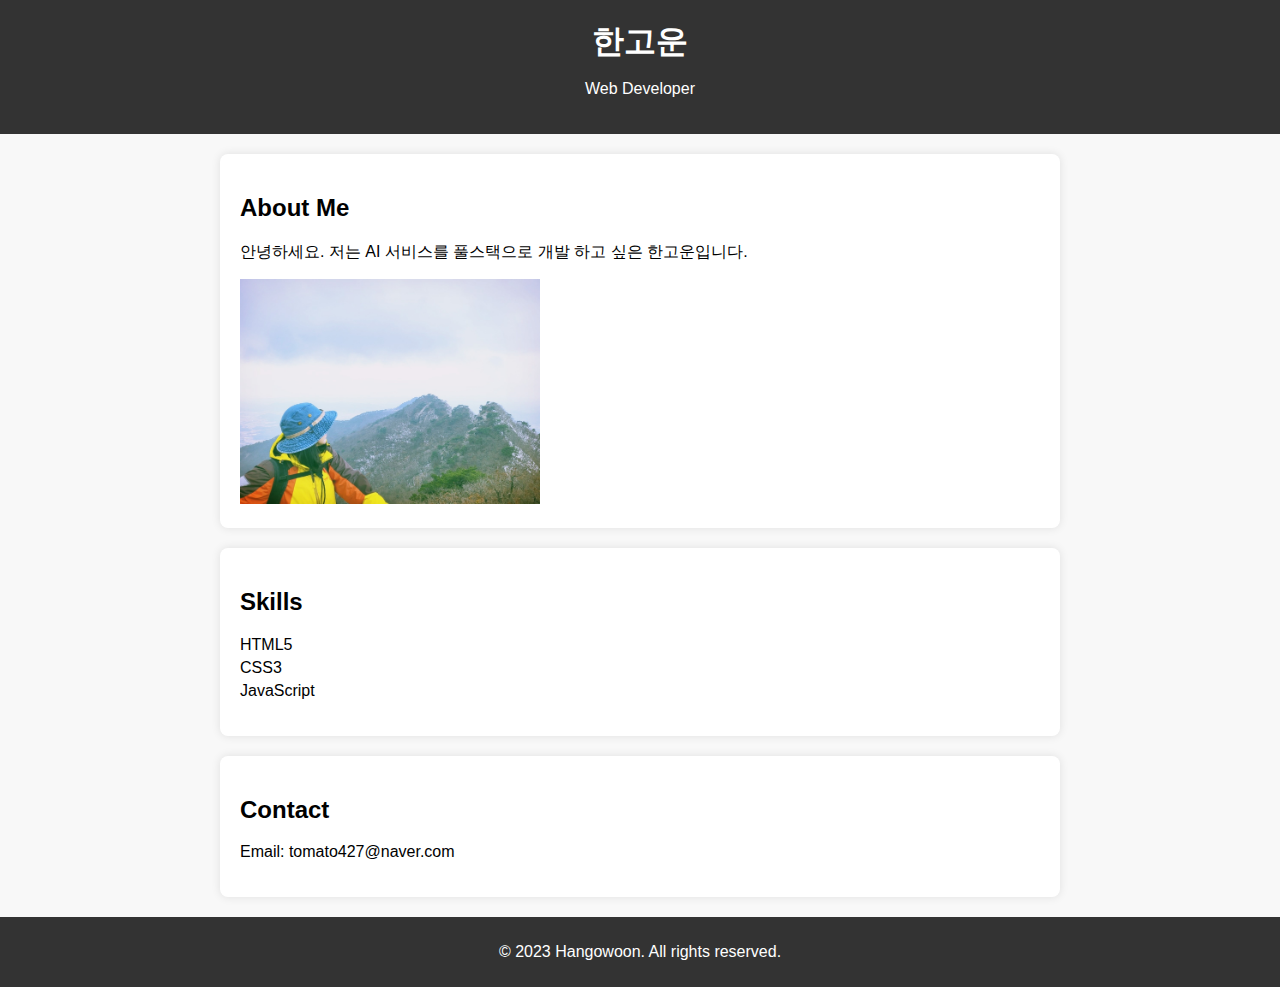
<file: index.html>
<!DOCTYPE html>
<html lang="ko">
<head>
    <meta charset="UTF-8">
    <meta name="viewport" content="width=device-width, initial-scale=1.0">
    <link rel="stylesheet" href="styles.css">

    <title>Your Name - Personal Website</title>
</head>
<body>

    <header>
        <h1>한고운</h1>
        <p>Web Developer</p>
    </header>

    <section class="about-me">
        <h2>About Me</h2>
        <p>안녕하세요. 저는 AI 서비스를 풀스택으로 개발 하고 싶은 한고운입니다.</p>
        <img src="./imges/my1.jpg" alt="나의 이미지" width="300">
    </section>

    <section class="skills">
        <h2>Skills</h2>
        <ul>
            <li>HTML5</li>
            <li>CSS3</li>
            <li>JavaScript</li>
            <!-- Add more skills as needed -->
        </ul>
    </section>

    <section class="contact">
        <h2>Contact</h2>
            <p>Email: tomato427@naver.com</p>
    </section>

    <footer>
        <p>&copy; 2023 Hangowoon. All rights reserved.</p>
    </footer>

</body>
</html>
</file>
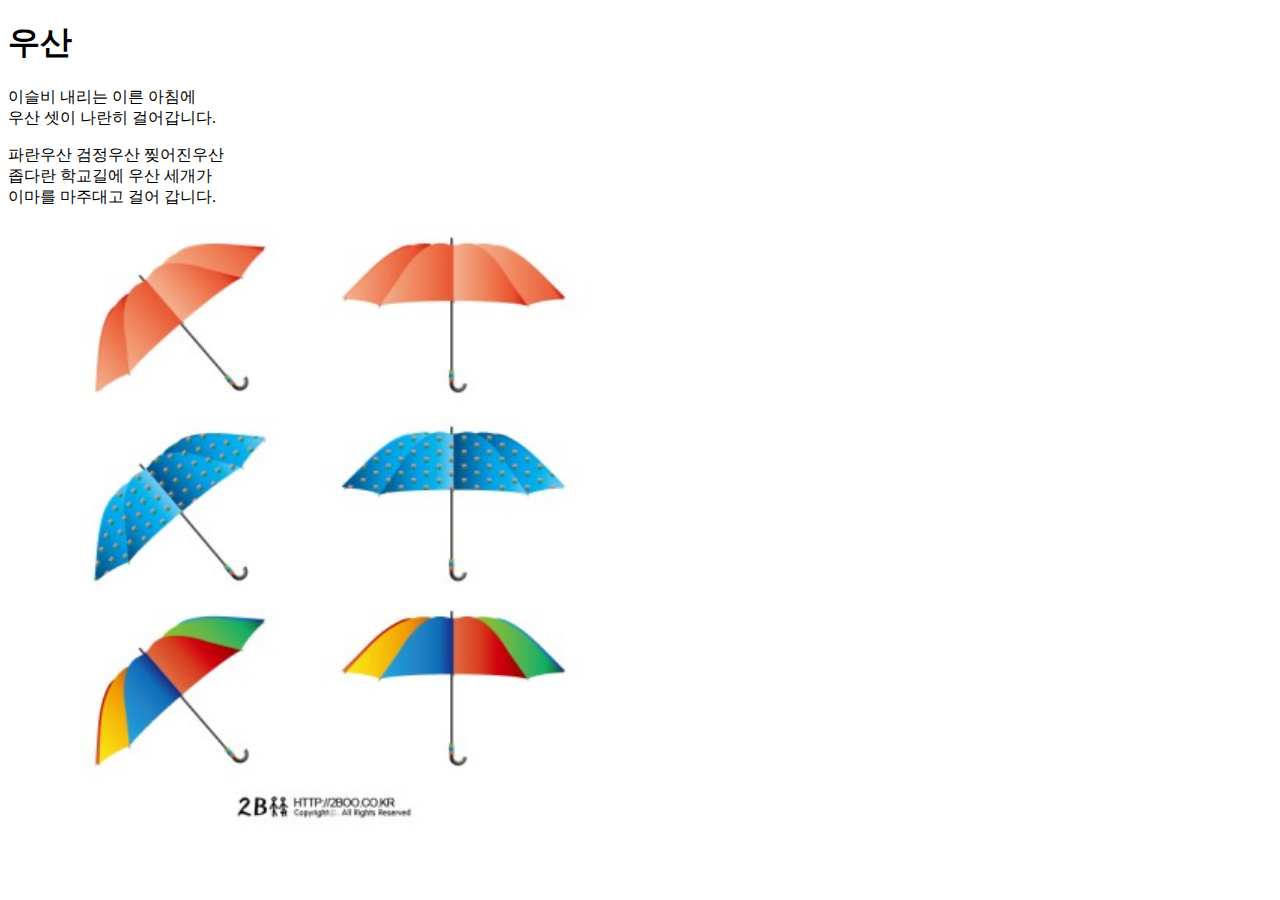
<file: index2.html>
<!DOCTYPE html>
<html lang="en">
<head>
    <meta charset="UTF-8">
    <meta name="viewport" content="width=device-width, initial-scale=1.0">
    <title>우산</title>
</head>
<body>
    <h1>우산</h1>
    <p>이슬비 내리는 이른 아침에<br> 우산 셋이 나란히 걸어갑니다.</p>
    <p>파란우산 검정우산 찢어진우산<br> 좁다란 학교길에 우산 세개가<br> 이마를 마주대고 걸어 갑니다.</p>
    <img src="./imges/umbrella.jpg" alt="우산" width="50%" >
</body>
</html>
</file>
<file: styles.css>
body {
    font-family: Arial, sans-serif;
    margin: 0;
    padding: 0;
    background-color: #f8f8f8;
}

header {
    background-color: #333;
    color: #fff;
    text-align: center;
    padding: 20px 0;
}

h1 {
    margin: 0;
}

.about-me, .skills, .contact {
    max-width: 800px;
    margin: 20px auto;
    background-color: #fff;
    padding: 20px;
    border-radius: 8px;
    box-shadow: 0 0 10px rgba(0, 0, 0, 0.1);
}

ul {
    list-style: none;
    padding: 0;
}

li {
    margin-bottom: 5px;
}

footer {
    text-align: center;
    padding: 10px;
    background-color: #333;
    color: #fff;
}
</file>
